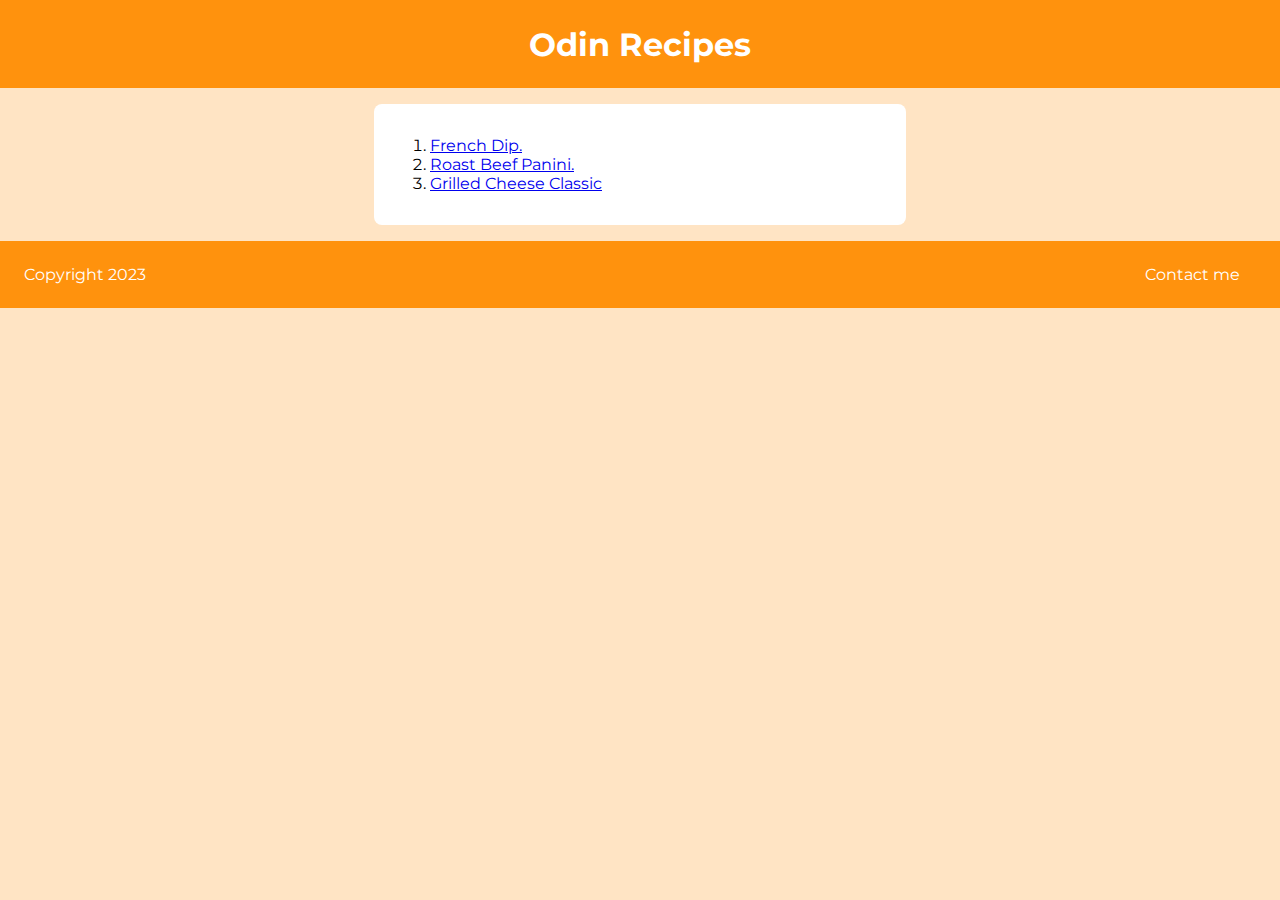
<file: index.html>
<!DOCTYPE html>
<html lang="en">
<head>
    <meta charset="UTF-8">
    <meta http-equiv="X-UA-Compatible" content="IE=edge">
    <meta name="viewport" content="width=device-width, initial-scale=1.0">
    <link rel="stylesheet" href="style.css">
    <link rel="preconnect" href="https://fonts.googleapis.com">
    <link rel="preconnect" href="https://fonts.gstatic.com" crossorigin>
    <link href="https://fonts.googleapis.com/css2?family=Montserrat:wght@500&display=swap" rel="stylesheet">
    <title>odin-recipes</title>
</head>
<body>
    <header>
        <h1>Odin Recipes</h1>
    </header>
    <div>
        <ol>
            <li><a href="french_dip.html">French Dip.</a></li>
            <li><a href="panini.html">Roast Beef Panini.</a></li>
            <li><a href="grilled_cheese.html">Grilled Cheese Classic</a></li>
        </ol>
    </div>
    <footer>
        <a href="mailto:darioschiebert@gmail.com">Contact me</a>
        <p>Copyright 2023</p>
    </footer>
</body>
</html>
</file>
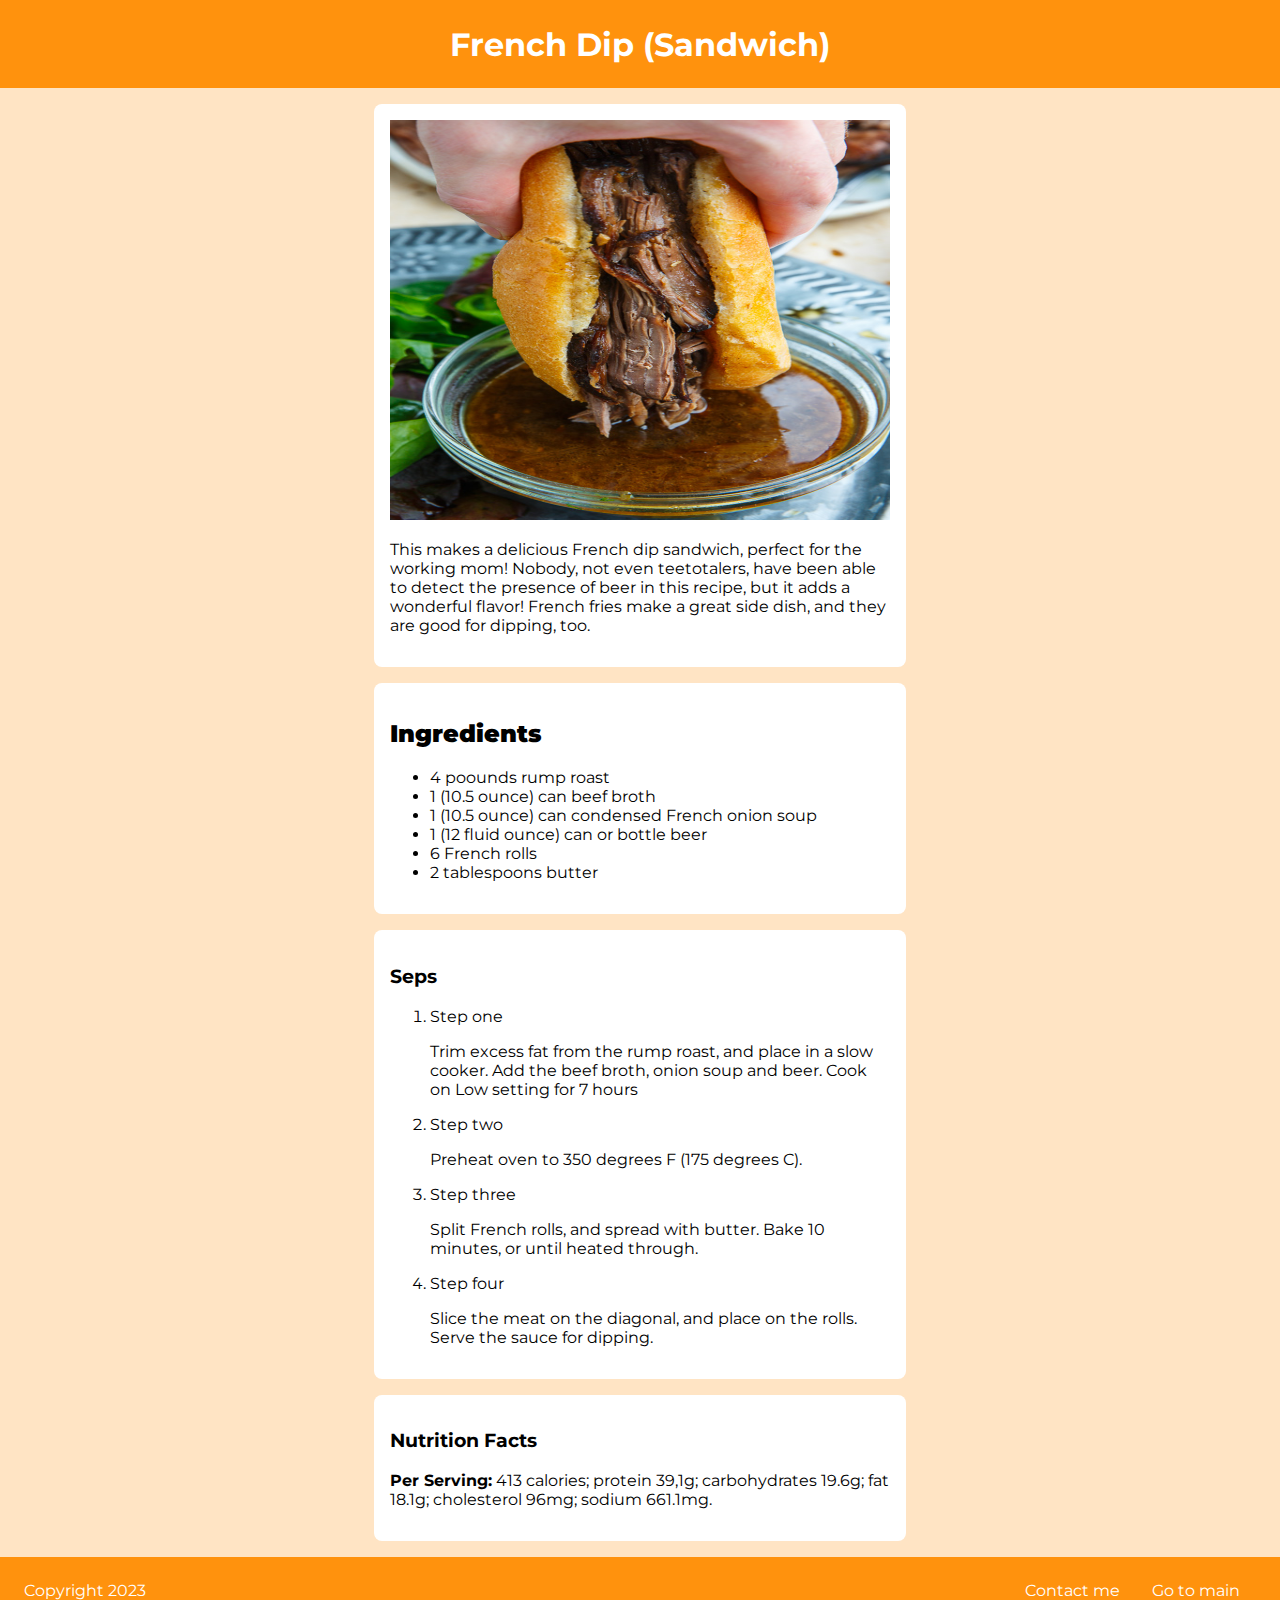
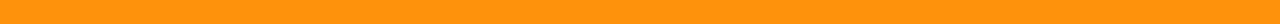
<file: french_dip.html>
<!DOCTYPE html>
<html lang="en">
<head>
    <meta charset="UTF-8">
    <meta http-equiv="X-UA-Compatible" content="IE=edge">
    <meta name="viewport" content="width=device-width, initial-scale=1.0">
    <link rel="stylesheet" href="style.css">
    <link rel="preconnect" href="https://fonts.googleapis.com">
    <link rel="preconnect" href="https://fonts.gstatic.com" crossorigin>
    <link href="https://fonts.googleapis.com/css2?family=Montserrat:wght@500&display=swap" rel="stylesheet">
    <title>french_dip</title>
</head>
<body>
    <header>
        <h1>French Dip (Sandwich)</h1>
    </header>
    <div class="imagen">
        <img src="French_Dip.jpg" alt="French Dip Sandwitch">
        <p>This makes a delicious French dip sandwich, perfect for the working mom! Nobody, not even teetotalers, have been able to detect the presence of beer in this recipe, but it adds a wonderful flavor! French fries make a great side dish, and they are good for dipping, too.</p>
    </div>
    <div class="ingredients">
        <h2><strong>Ingredients</strong></h2>
        <ul>
            <li>4 poounds rump roast</li>
            <li>1 (10.5 ounce) can beef broth</li>
            <li>1 (10.5 ounce) can condensed French onion soup</li>
            <li>1 (12 fluid ounce) can or bottle beer</li>
            <li>6 French rolls</li>
            <li>2 tablespoons butter</li>
        </ul>
    </div>
    <div class="steps">    
        <h3>Seps</h3>
        <ol>
            <li>Step one</li>
            <p>Trim excess fat from the rump roast, and place in a slow cooker. Add the beef broth, onion soup and beer. Cook on Low setting for 7 hours</p>
            <li>Step two</li>
            <p>Preheat oven to 350 degrees F (175 degrees C).</p>
            <li>Step three</li>
            <p>Split French rolls, and spread with butter. Bake 10 minutes, or until heated through.</p>
            <li>Step four</li>
            <p>Slice the meat on the diagonal, and place on the rolls. Serve the sauce for dipping.</p>
        </ol>
    </div>
    <div class="nutrition">
        <h3>Nutrition Facts</h3>
        <p><strong>Per Serving:</strong> 413 calories; protein 39,1g; carbohydrates 19.6g; fat 18.1g; cholesterol 96mg; sodium 661.1mg.</p>
    </div>
    <footer>
        <a href="index.html">Go to main</a>
        <a href="mailto:darioschiebert@gmail.com">Contact me</a>
        <p>Copyright 2023</p>
    </footer>
</body>
</html>
</file>
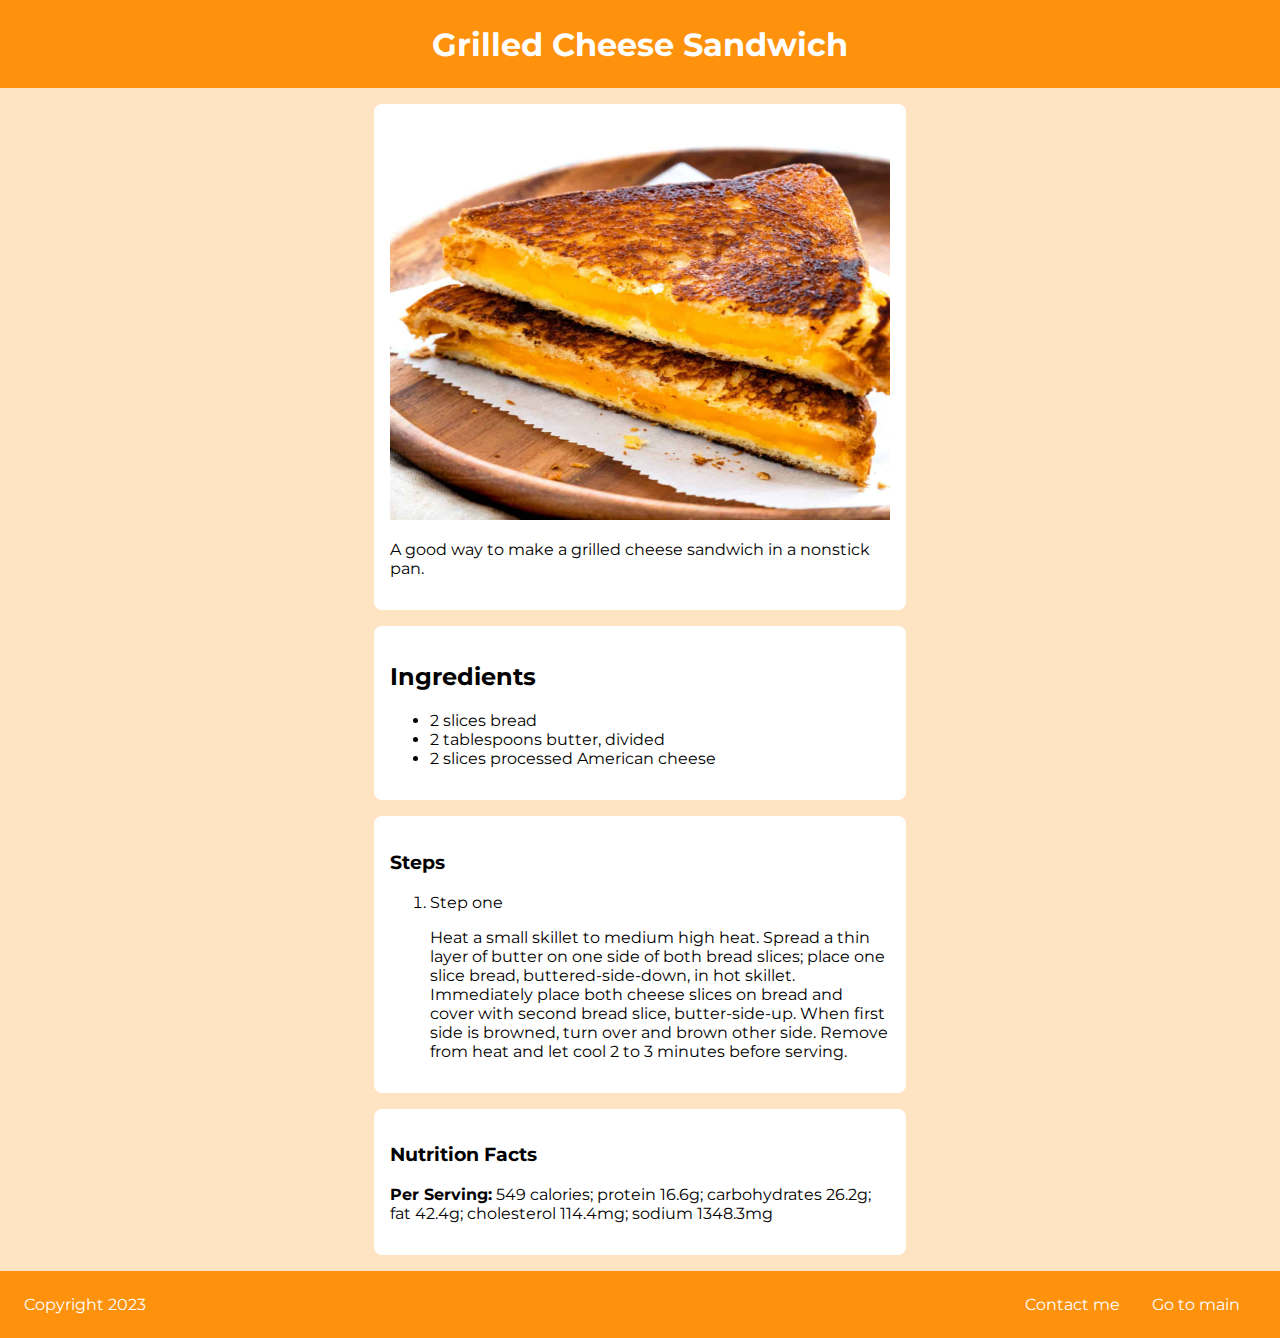
<file: grilled_cheese.html>
<!DOCTYPE html>
<html lang="en">
<head>
    <meta charset="UTF-8">
    <meta http-equiv="X-UA-Compatible" content="IE=edge">
    <meta name="viewport" content="width=device-width, initial-scale=1.0">
    <link rel="stylesheet" href="style.css">
    <link rel="preconnect" href="https://fonts.googleapis.com">
    <link rel="preconnect" href="https://fonts.gstatic.com" crossorigin>
    <link href="https://fonts.googleapis.com/css2?family=Montserrat:wght@500&display=swap" rel="stylesheet">
    <title>Grilled_Cheese</title>
</head>
<body>
    <header>
        <h1>Grilled Cheese Sandwich</h1>
    </header>
    <div class="imagen">
        <img src="Grilled_Cheese.jpg" alt="Grilled Cheese (Sandwich)">
        <p>A good way to make a grilled cheese sandwich in a nonstick pan.</p>
    </div>
    <div class="ingredients">
        <h2>Ingredients</h2>
        <ul>
            <li>2 slices bread</li>
            <li>2 tablespoons butter, divided</li>
            <li>2 slices processed American cheese</li>
        </ul>
    </div>
    <div class="steps">
        <h3>Steps</h3>
        <ol>
            <li>Step one</li>
            <p>Heat a small skillet to medium high heat. Spread a thin layer of butter on one side of both bread slices; place one slice bread, buttered-side-down, in hot skillet. Immediately place both cheese slices on bread and cover with second bread slice, butter-side-up. When first side is browned, turn over and brown other side. Remove from heat and let cool 2 to 3 minutes before serving.</p>
        </ol>
    </div>
    <div class="nutrition">
        <h3>Nutrition Facts</h3>
        <p><strong>Per Serving:</strong> 549 calories; protein 16.6g; carbohydrates 26.2g; fat 42.4g; cholesterol 114.4mg; sodium 1348.3mg</p>
    </div>
    <footer>
        <a href="index.html">Go to main</a>
        <a href="mailto:darioschiebert@gmail.com">Contact me</a>
        <p>Copyright 2023</p>
    </footer>
</body>
</html>
</file>
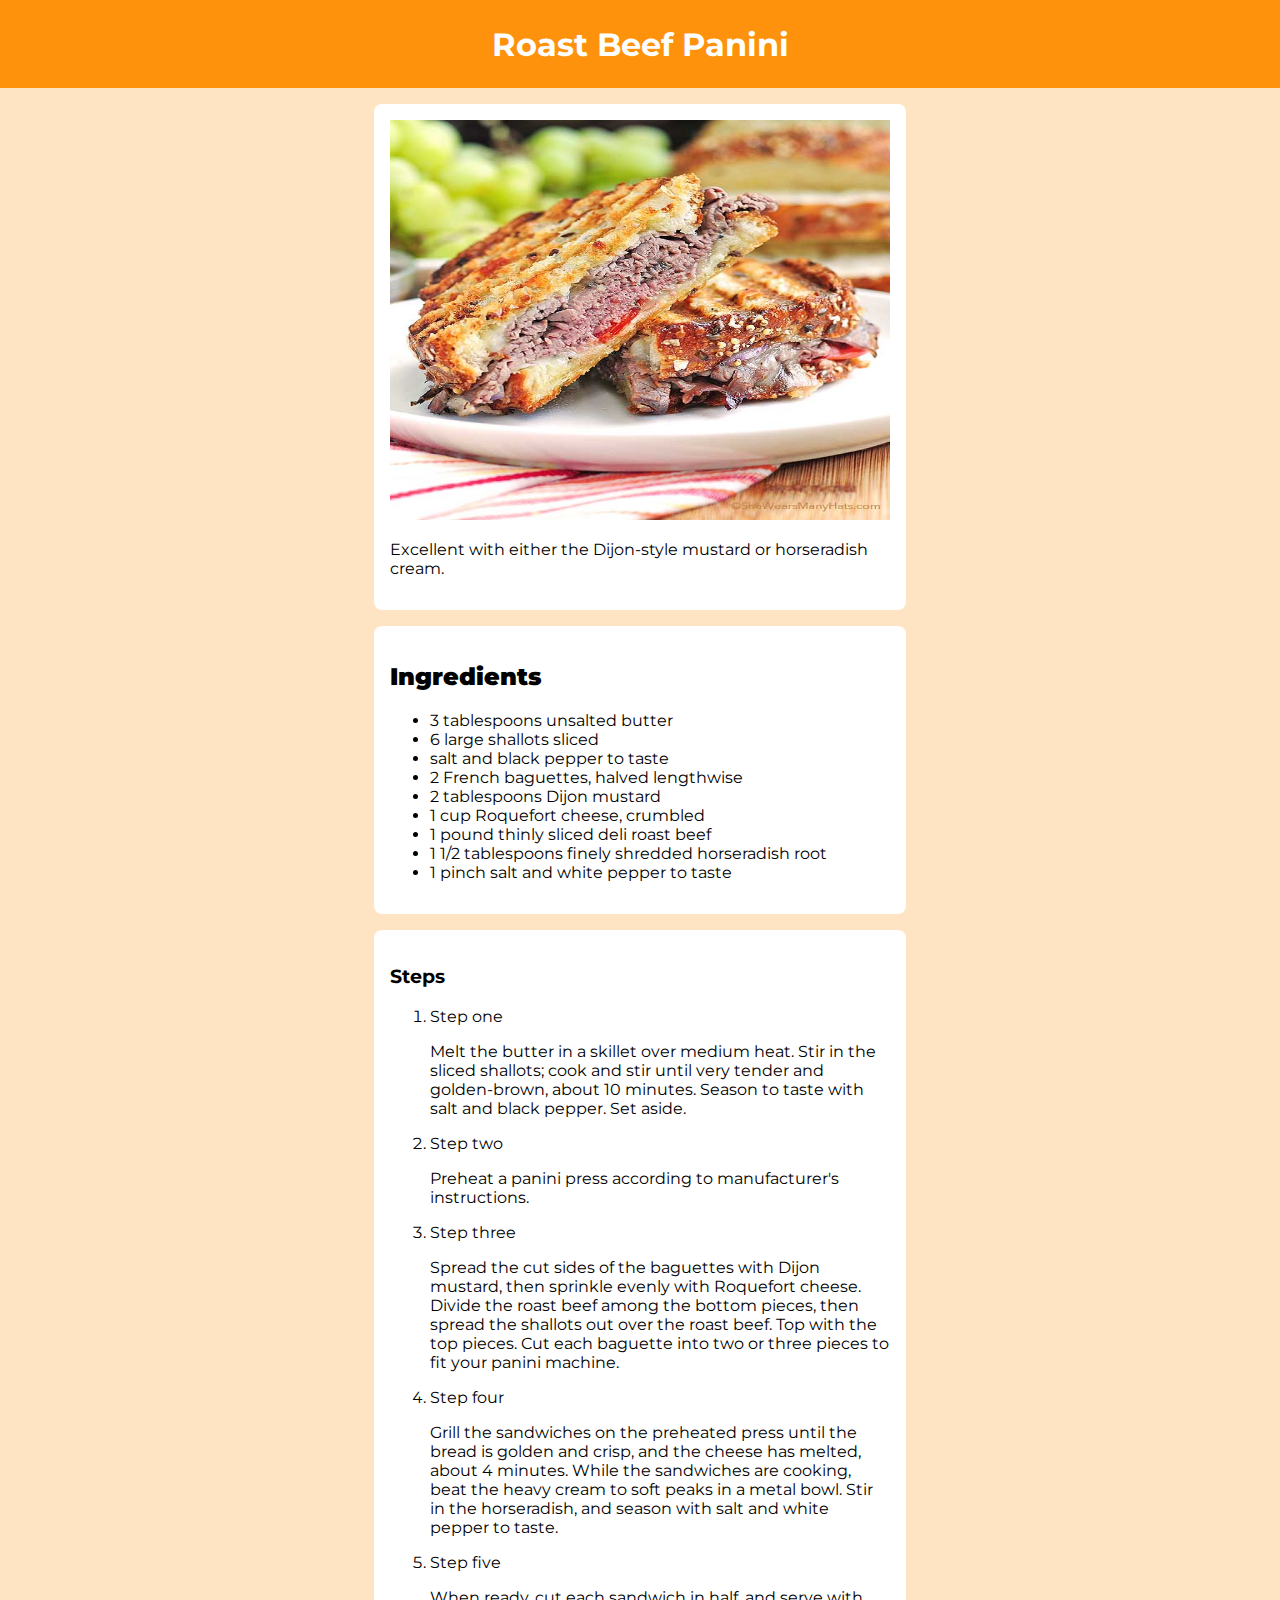
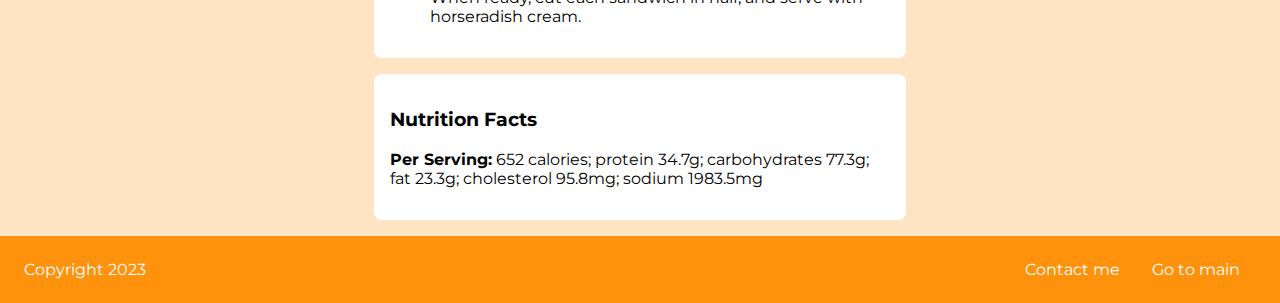
<file: panini.html>
<!DOCTYPE html>
<html lang="en">
<head>
    <meta charset="UTF-8">
    <meta http-equiv="X-UA-Compatible" content="IE=edge">
    <meta name="viewport" content="width=device-width, initial-scale=1.0">
    <link rel="stylesheet" href="style.css">
    <link rel="preconnect" href="https://fonts.googleapis.com">
    <link rel="preconnect" href="https://fonts.gstatic.com" crossorigin>
    <link href="https://fonts.googleapis.com/css2?family=Montserrat:wght@500&display=swap" rel="stylesheet">
    <title>panini</title>
</head>
<body>
    <header>
        <h1>Roast Beef Panini</h1>
    </header>
    <div class="imagen">
        <img src="Roast_Beef_Panini.jpg" alt="Roast beef panini (Sandwitch)">
        <p>Excellent with either the Dijon-style mustard or horseradish cream.</p>
    </div>
    <div class="ingredients">
        <h2><strong>Ingredients</strong></h2>
        <ul>
            <li>3 tablespoons unsalted butter</li>
            <li>6 large shallots sliced</li>
            <li>salt and black pepper to taste</li>
            <li>2 French baguettes, halved lengthwise</li>
            <li>2 tablespoons Dijon mustard</li>
            <li>1 cup Roquefort cheese,  crumbled</li>
            <li>1 pound thinly sliced deli roast beef</li>
            <li>1 1/2 tablespoons finely shredded horseradish root</li>
            <li>1 pinch salt and white pepper to taste</li>
        </ul>
    </div>
    <div class="steps">
        <h3>Steps</h3>
        <ol>
            <li>Step one</li>
            <p>Melt the butter in a skillet over medium heat. Stir in the sliced shallots; cook and stir until very tender and golden-brown, about 10 minutes. Season to taste with salt and black pepper. Set aside.</p>
            <li>Step two</li>
            <p>Preheat a panini press according to manufacturer's instructions.</p>
            <li>Step three</li>
            <p>Spread the cut sides of the baguettes with Dijon mustard, then sprinkle evenly with Roquefort cheese. Divide the roast beef among the bottom pieces, then spread the shallots out over the roast beef. Top with the top pieces. Cut each baguette into two or three pieces to fit your panini machine.</p>
            <li>Step four</li>
            <p>Grill the sandwiches on the preheated press until the bread is golden and crisp, and the cheese has melted, about 4 minutes. While the sandwiches are cooking, beat the heavy cream to soft peaks in a metal bowl. Stir in the horseradish, and season with salt and white pepper to taste.</p>
            <li>Step five</li>
            <p>When ready, cut each sandwich in half, and serve with horseradish cream.</p>
        </ol>
    </div>
    <div class="nutrition">
        <h3>Nutrition Facts</h3>
        <p><strong>Per Serving:</strong> 652 calories; protein 34.7g; carbohydrates 77.3g; fat 23.3g; cholesterol 95.8mg; sodium 1983.5mg</p>
    </div>
    <footer>
        <a href="index.html">Go to main</a>
        <a href="mailto:darioschiebert@gmail.com">Contact me</a>
        <p>Copyright 2023</p>
    </footer>
</body>
</html>
</file>
<file: style.css>
html {
    font-family: 'Montserrat', sans-serif;
}

body {
    margin: 0;
    background-color: bisque;
}

header {
    background-color: rgb(255, 146, 13);
    color: white;
    padding: 0.2rem 1rem;
    text-align: center;
    font-size: 1rem;
}

img {
    
    width: 500px;
    height: 400px;
}
div {
    background-color: white;
    padding: 1rem 1rem;
    border-radius: 0.5rem;
    max-width: 500px;
    margin: 1rem  auto;
}

footer {
    background-color:  rgb(255, 146, 13);
    padding: 1.5rem;
}
footer a {
    transition: color 0.3s ease;
    padding: 0 1rem;
    float: right;
    color: white;
    text-decoration: none;
}
footer a:hover {
    color: black;
}
footer p {
    margin: 0;
    color: white;
}
div:hover {
    box-shadow: 0 0.1rem 0.4rem rgba(0, 0, 0, 0.3);
}
div {
    transition: box-shadow 0.3s ease;
}
</file>
